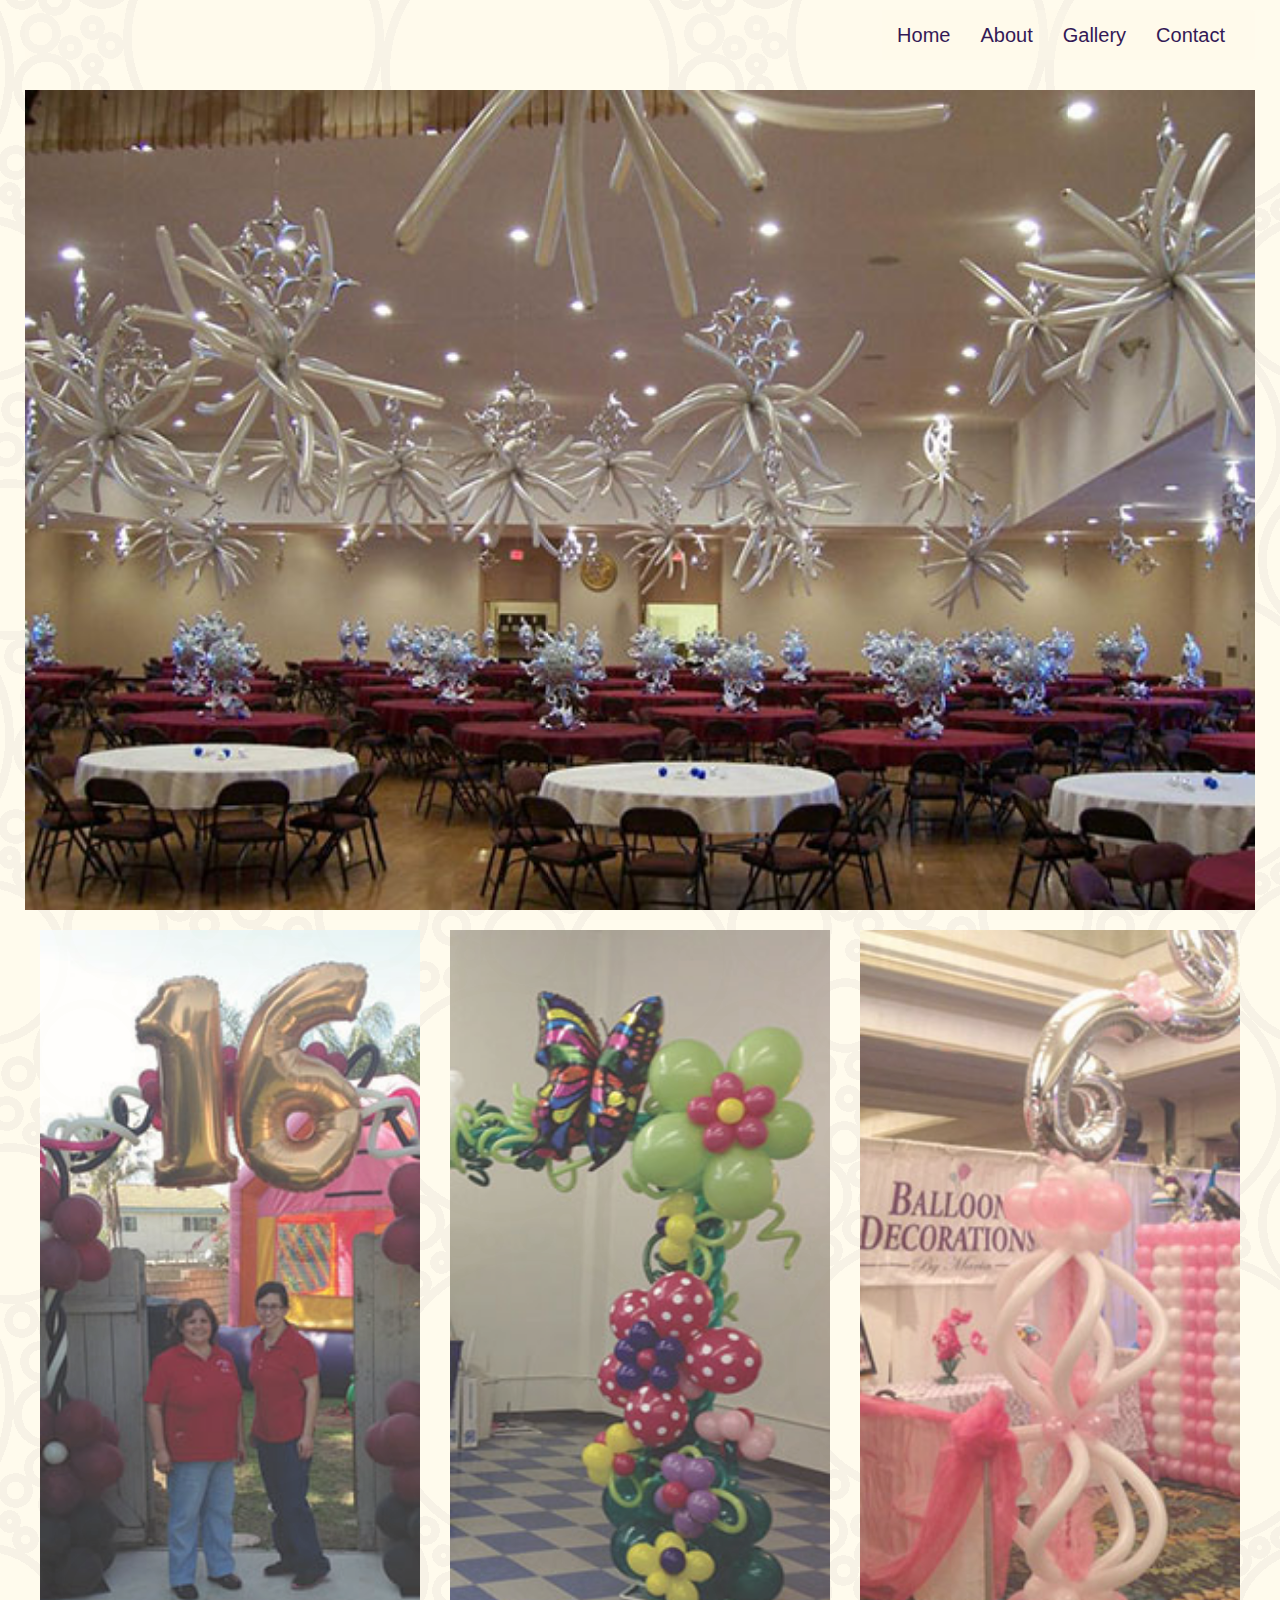
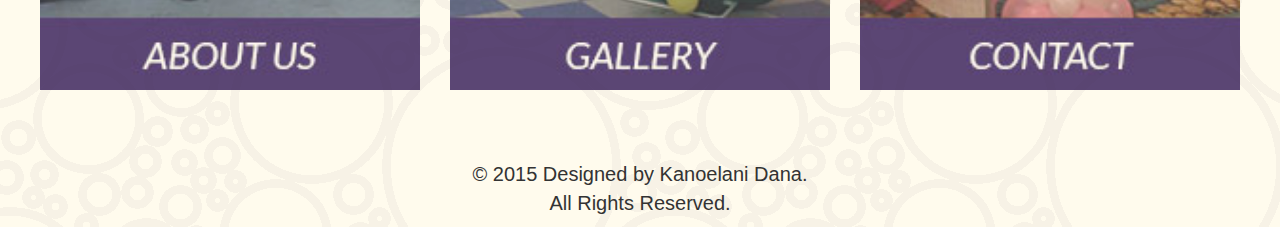
<file: index.html>
<!DOCTYPE html>
<html>
	<head>
		<title>Balloon Decorations By Maria</title>
		<meta name="viewport" content="width=device-width, initial-scale=1">
		<link rel="stylesheet" type="text/css" href="_css/bootstrap.min.css">
		<link rel="stylesheet" type="text/css" href="_css/styles.css">
	</head>
	<body>

	<div id="navigation" class="container-fluid">
			<header> 
			<nav class="navbar navbar-default">
			  <div class="container-fluid">
			    <!-- Brand and toggle get grouped for better mobile display -->
			    <div class="navbar-header">
			      <button type="button" class="navbar-toggle collapsed" data-toggle="collapse" data-target="#bs-example-navbar-collapse-1">
			        <span class="sr-only">Toggle navigation</span>
			        <span class="icon-bar"></span>
			        <span class="icon-bar"></span>
			        <span class="icon-bar"></span>
			      </button>
			    </div>

			    <!-- Collect the nav links, forms, and other content for toggling -->
			    <div class="collapse navbar-collapse" id="bs-example-navbar-collapse-1">
			      <ul class="nav navbar-nav navbar-right">
			        <li class="active"><a class="links" href="index.html">Home<span class="sr-only">(current)</span></a></li>
			        <li><a class="links" href="about.html">About</a></li>
			        <li><a class="links" href="gallery.html">Gallery</a></li>
			        <li><a class="links" href="contact.html">Contact</a></li>
			      
			      </ul>
			    </div><!-- /.navbar-collapse -->
			  </div><!-- /.container-fluid -->
			</nav>

			</header>
			<div id="main">
				<div id="carousel" class="carousel slide col-lg-10-offset-2" data-ride="carousel">
				  <!-- Wrapper for slides -->
					<div class="carousel-inner" role="listbox">
					    <div class="item active content">
					    	<img src="_img/winter.jpg" height="400" width="100%">
					    </div>
					    <div class="item content">
					    	<img src="_img/tropical_balloons.jpg" height="400" width="100%">
					    </div>
					    <div class="item content">
					    	<img src="_img/cinderella_theme.jpg" height="400" width="100%">
					    </div>
					    <div class="item content">
					    	<img src="_img/Pretty_In_Pink.jpg" height="400" width="100%">
					    </div>
					    <div class="item content">
					    	<img src="_img/balloon_decor.jpg" height="400" width="100%">
					    </div>
					    <div class="item content">
					    	<img src="_img/red_yellow_archway.jpg" height="400" width="100%">
					    </div>				
					</div>
				</div>

				<div class="row">
					<a href="about.html"><img class=" col-xs-4 col-sm-4 col-md-3-offset-2 col-lg-3-offset-1 images" src="_img/about.jpg" height="auto" width="30%"></a>
					<a href="gallery.html"><img class=" col-xs-4 col-sm-4 col-md-3-offset-2 col-lg-3-offset-1 images" src="_img/gallery.jpg" height="auto" width="30%"></a>
					<a href="contact"><img class=" col-xs-4 col-sm-4 col-md-3-offset-2 col-lg-3-offset-1 images" src="_img/contact.jpg" height="auto" width="30%"></a>
				</div>

				<footer class="col-xs-12 col-sm-12 col-md-12 col-lg-12">
					&copy; 2015 Designed by Kanoelani Dana. <br>All Rights Reserved.
				</footer>



			</div>
	</div>


		<script type="text/javascript" src="_js/jquery-1.11.2.min.js"></script>
		<script type="text/javascript" src="_js/bootstrap.min.js"></script>
		<script type="text/javascript" src="_js/author.js"></script>
	</body>
</html>
</file>
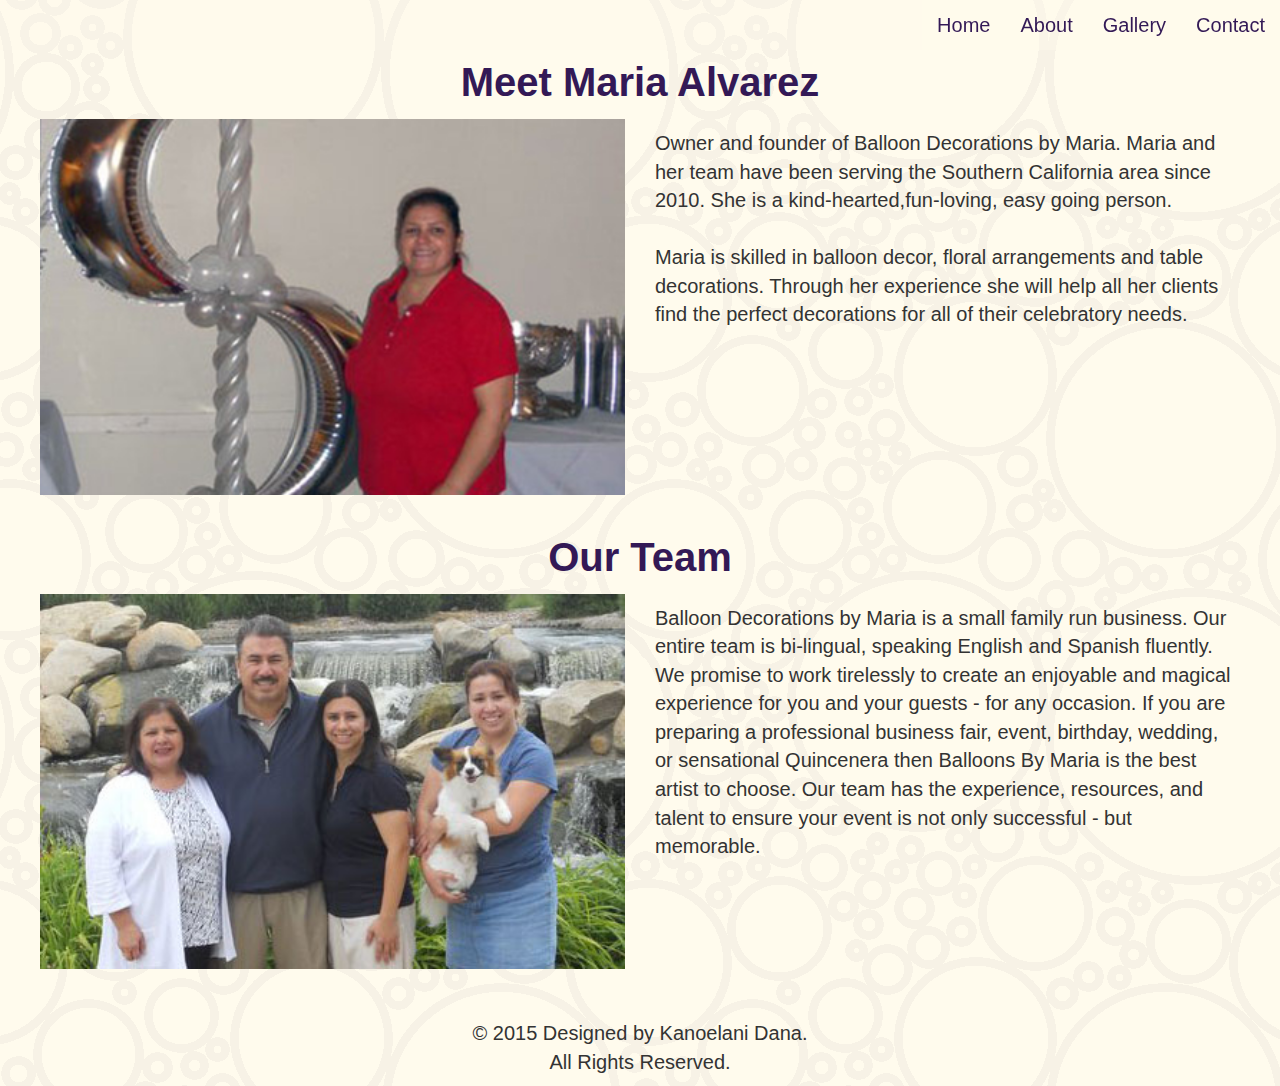
<file: about.html>
<!DOCTYPE html>
<html>
	<head>
		<title>Balloon Decorations By Maria</title>
		<meta name="viewport" content="width=device-width, initial-scale=1">
		<link rel="stylesheet" type="text/css" href="_css/bootstrap.min.css">
		<link rel="stylesheet" type="text/css" href="_css/styles.css">
	</head>
	<body>
		<div class="container-fluid">
			<header> 
			<nav class="navbar navbar-default navbar-fixed-top">
			  <div class="container-fluid">
			    <!-- Brand and toggle get grouped for better mobile display -->
			    <div class="navbar-header">
			      <button type="button" class="navbar-toggle collapsed" data-toggle="collapse" data-target="#bs-example-navbar-collapse-1">
			        <span class="sr-only">Toggle navigation</span>
			        <span class="icon-bar"></span>
			        <span class="icon-bar"></span>
			        <span class="icon-bar"></span>
			      </button>
			    </div>

			    <!-- Collect the nav links, forms, and other content for toggling -->
			    <div class="collapse navbar-collapse" id="bs-example-navbar-collapse-1">
			      <ul class="nav navbar-nav navbar-right">
			        <li class="active"><a class="links" href="index.html">Home <span class="sr-only">(current)</span></a></li>
			        <li><a class="links" href="about.html">About</a></li>
			        <li><a class="links" href="gallery.html">Gallery</a></li>
			        <li><a class="links" href="contact.html">Contact</a></li>
			      
			      </ul>
			    </div><!-- /.navbar-collapse -->
			  </div><!-- /.container-fluid -->
			</nav>				

			</header>
			<div id="main">
				<div class="row">
					<h1 class="col-xs-12 col-sm-12 col-md-12 col-lg-12">Meet Maria Alvarez</h1>
					<img class="col-xs-12 col-sm-6"src="_img/maria.jpg" width="50%">
					<p class="col-xs-12 col-sm-6">
						Owner and founder of Balloon Decorations by Maria. Maria and her team have been serving the Southern California area since 2010. She is a kind-hearted,fun-loving, easy going person. <br><br>Maria is skilled in balloon decor, floral arrangements and table decorations.  Through her experience she will help all her clients find the perfect decorations for all of their celebratory needs. 
					</p>
				</div>

				<div class="row">
					<h1 class="col-xs-12 col-sm-12 col-md-12 col-lg-12">Our Team</h1>
					<img class="col-xs-12 col-sm-6 "src="_img/family.jpg" width="50%">
					<p class="col-xs-12 col-sm-6 ">
						Balloon Decorations by Maria is a small family run business. Our entire team is bi-lingual, speaking English and Spanish fluently. We promise to work tirelessly to create an enjoyable and magical experience for you and your guests - for any occasion. 

						If you are preparing a professional business fair, event, birthday, wedding, or sensational Quincenera then Balloons By Maria is the best artist to choose. Our team has the experience, resources, and talent to ensure your event is not only 
						successful - but memorable.  
					</p>
				</div>


				<footer class="col-xs-12 col-sm-12 col-md-12 col-lg-12">
					&copy; 2015 Designed by Kanoelani Dana. <br>All Rights Reserved.
				</footer>

			</div>
		</div>
		<script type="text/javascript" src="_js/jquery-1.11.2.min.js"></script>
		<script type="text/javascript" src="_js/bootstrap.min.js"></script>
		<script type="text/javascript" src="_js/author.js">
	
		</script>

	</body>
</html>
</file>
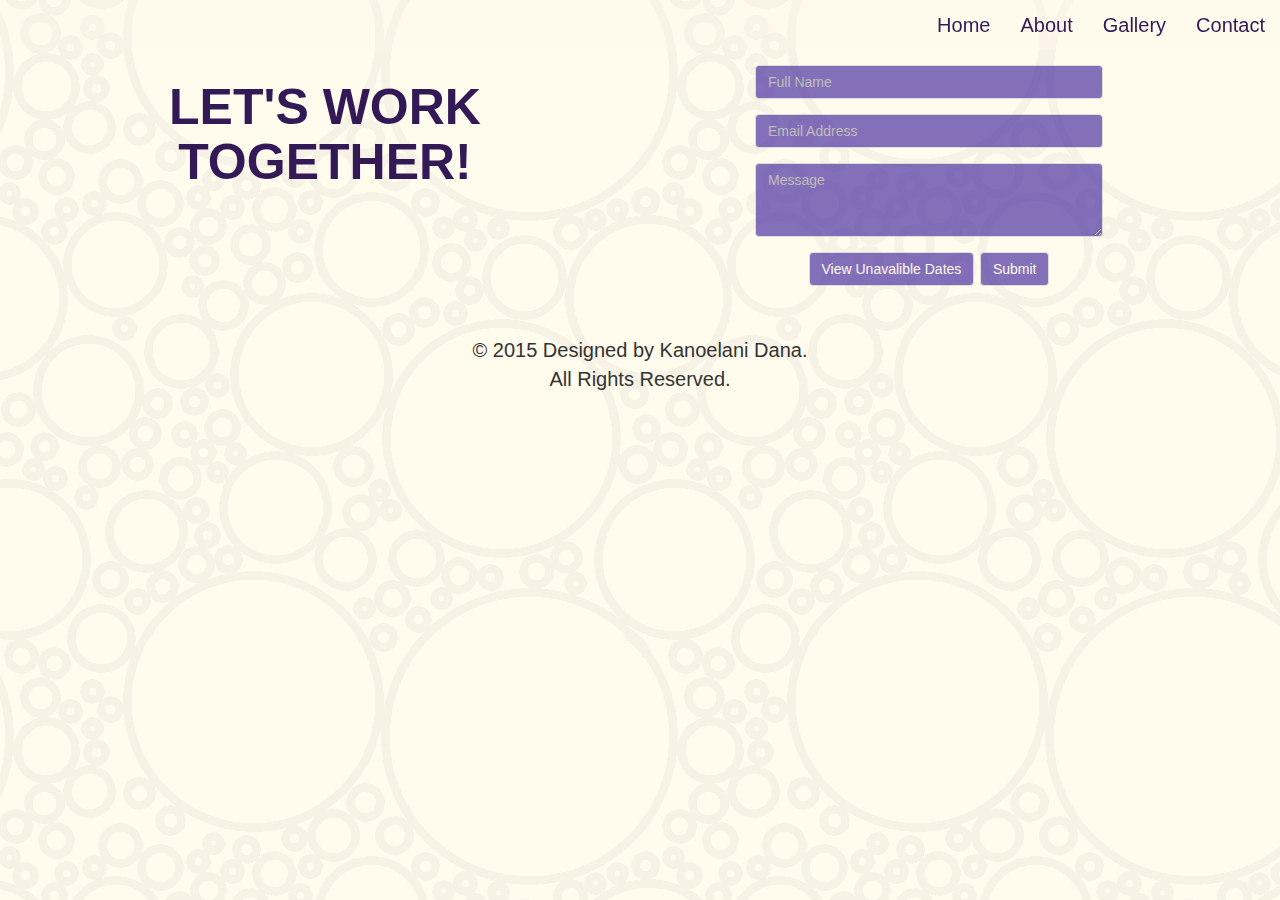
<file: contact.html>
<!DOCTYPE html>
<html>
	<head>
		<title>Balloon Decorations By Maria</title>
		<meta name="viewport" content="width=device-width, initial-scale=1">
		<link rel="stylesheet" type="text/css" href="_css/bootstrap.min.css">
		<link rel="stylesheet" type="text/css" href="_css/styles.css">
	</head>
	<body>
		<div id="container-fluid">
			<header> 
			<nav class="navbar navbar-default navbar-fixed-top">
			  <div class="container-fluid">
			    <!-- Brand and toggle get grouped for better mobile display -->
			    <div class="navbar-header">
			      <button type="button" class="navbar-toggle collapsed" data-toggle="collapse" data-target="#bs-example-navbar-collapse-1">
			        <span class="sr-only">Toggle navigation</span>
			        <span class="icon-bar"></span>
			        <span class="icon-bar"></span>
			        <span class="icon-bar"></span>
			      </button>
			    </div>

			    <!-- Collect the nav links, forms, and other content for toggling -->
			    <div class="collapse navbar-collapse" id="bs-example-navbar-collapse-1">
			      <ul class="nav navbar-nav navbar-right">
			        <li class="active"><a class="links" href="index.html">Home <span class="sr-only">(current)</span></a></li>
			        <li><a class="links" href="about.html">About</a></li>
			        <li><a class="links" href="gallery.html">Gallery</a></li>
			        <li><a class="links" href="contact.html">Contact</a></li>
			      
			      </ul>
			    </div><!-- /.navbar-collapse -->
			  </div><!-- /.container-fluid -->
			</nav>				
  
			</header>
			<div id="main">
				
				<h1 id="lastWords" class="col-xs-12 col-sm-6 col-md-6 col-lg-4-offeset-1" >Let's Work Together!</h1>

				<div id="contactForm" class="row">
					<div id="form" class="col-xs-12 col-sm-6 col-md-6 col-lg-4 contact">
						<form id="cForm">
						  <div class="form-group">
						    <input type="email" class="form-control" id="exampleInputEmail1" placeholder="Full Name">
						  </div> 
						  <div class="form-group">
						    <input type="email" class="form-control" id="exampleInputEmail1" placeholder="Email Address">
						  </div>
						  <div class="form-group">
						    <textarea class="form-control" placeholder="Message" rows="3"></textarea>
						  </div>
						<a class="btn btn-default" data-toggle="collapse" href="#collapseExample" aria-expanded="false" aria-controls="collapseExample">
						  View Unavalible Dates
						</a>
						<div class="collapse" id="collapseExample">
						  <div class="well">
							    <h2>Unavalible Dates</h2>
							    <li>Jun. 25, 2015</li>
							    <li>Aug. 30, 2015</li>
							    <li>Oct. 08, 2015</li>
							    <li>Dec. 25, 2015</li>
						  </div>
						</div>	
						<a tabindex="0" class="btn submit btn-default" role="button" data-toggle="popover" data-trigger="focus" data-content="Email sent successfully!">Submit</a>						  
						</form>
					</div>					
				</div>
				<footer class="col-xs-12 col-sm-12 col-md-12 col-lg-12">
					&copy; 2015 Designed by Kanoelani Dana. <br>All Rights Reserved.
				</footer>

			</div>
		</div>
		<script type="text/javascript" src="_js/jquery-1.11.2.min.js"></script>
		<script type="text/javascript" src="_js/bootstrap.min.js"></script>
		<script type="text/javascript" src="_js/author.js"></script>
<script type="text/javascript">
function sent_message() {
	$('.submit').popover('show')
}
$('.submit').click(sent_message);

$('#collapseExample').collapse({
  toggle: false
})
</script>
	</body>
</html>
</file>
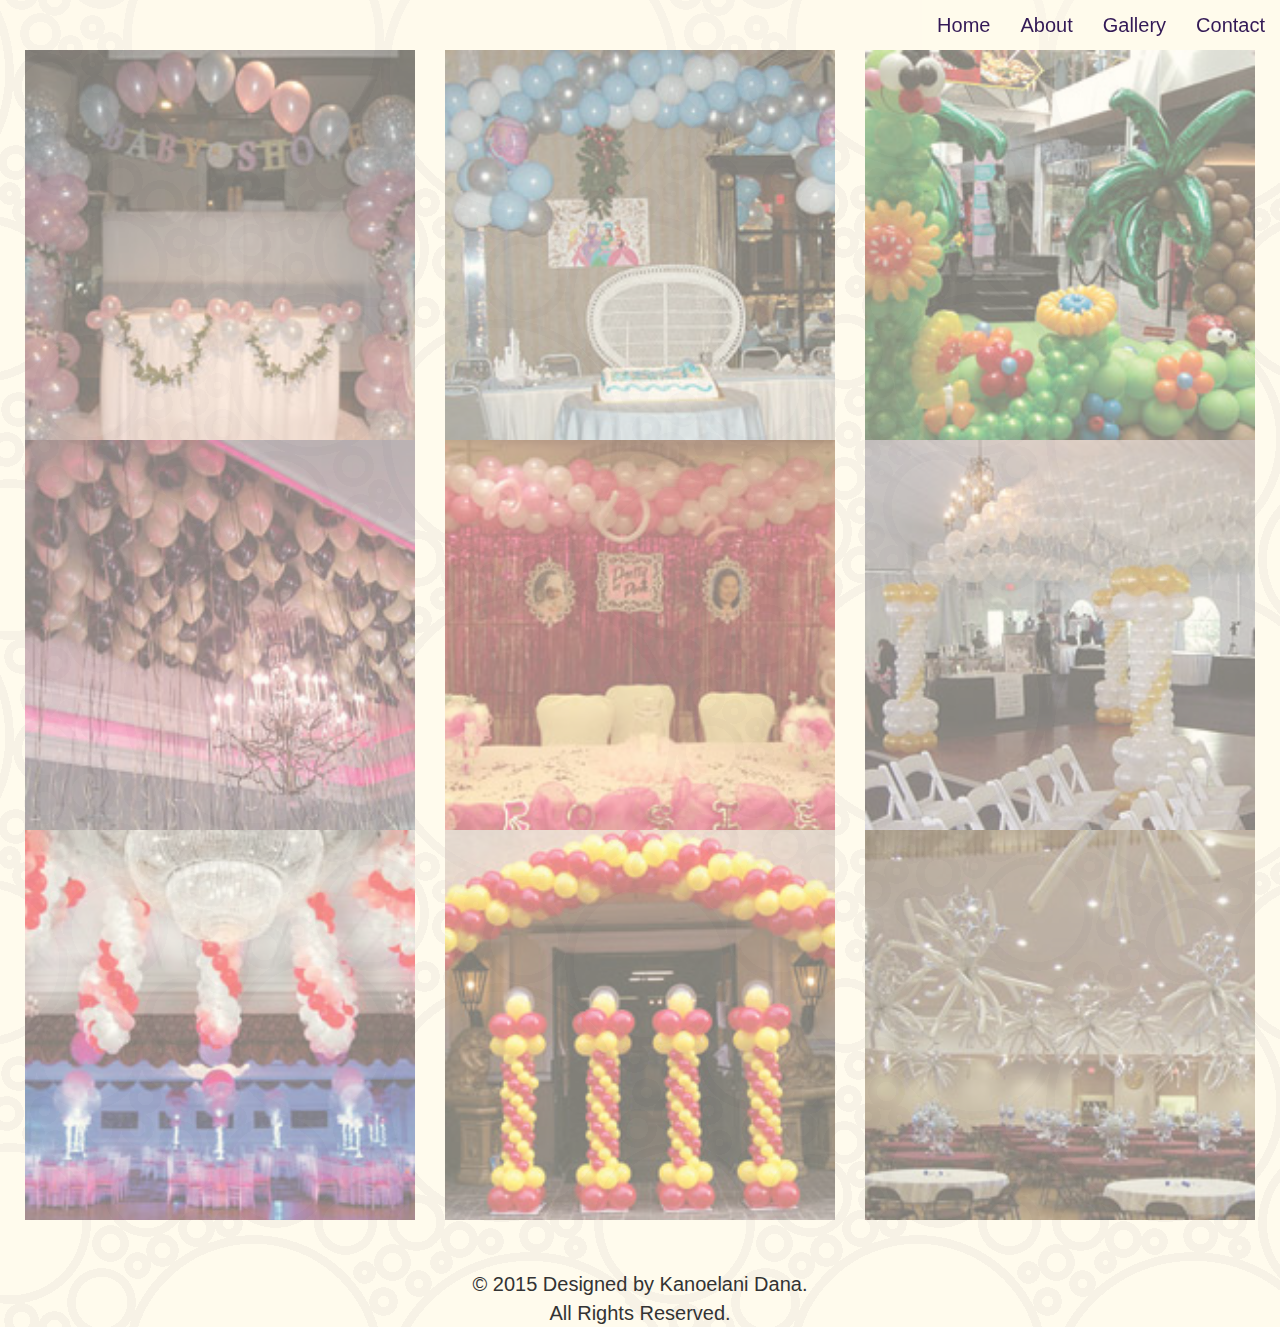
<file: gallery.html>
<!DOCTYPE html>
<html>
	<head>
		<title>Balloon Decorations By Maria</title>
		<meta name="viewport" content="width=device-width, initial-scale=1">
		<link rel="stylesheet" type="text/css" href="_css/bootstrap.min.css">
		<link rel="stylesheet" type="text/css" href="_css/styles.css">
	</head>
	<body>
		<div id="container-fluid">
			<header> 
			<nav class="navbar navbar-default navbar-fixed-top">
			  <div class="container-fluid">
			    <!-- Brand and toggle get grouped for better mobile display -->
			    <div class="navbar-header">
			      <button type="button" class="navbar-toggle collapsed" data-toggle="collapse" data-target="#bs-example-navbar-collapse-1">
			        <span class="sr-only">Toggle navigation</span>
			        <span class="icon-bar"></span>
			        <span class="icon-bar"></span>
			        <span class="icon-bar"></span>
			      </button>
			    </div>

			    <!-- Collect the nav links, forms, and other content for toggling -->
			    <div class="collapse navbar-collapse" id="bs-example-navbar-collapse-1">
			      <ul class="nav navbar-nav navbar-right">
			        <li class="active"><a class="links" href="index.html">Home <span class="sr-only">(current)</span></a></li>
			        <li><a class="links" href="about.html">About</a></li>
			        <li><a class="links" href="gallery.html">Gallery</a></li>
			        <li><a class="links" href="contact.html">Contact</a></li>
			      
			      </ul>
			    </div><!-- /.navbar-collapse -->
			  </div><!-- /.container-fluid -->
			</nav>				

			</header>
			<div id="main">
						
				<div class="row col-xs-4 col-sm-4 col-md-4 col-lg-4">
					<a data-toggle="modal" data-target="#baby_shower_model">
					<img src="_img/_thumbnails/baby_shower.jpg" height="auto" width="100%"class="img-responsive">
					</a>
					<div class="modal fade" id="baby_shower_model" tabindex="-1" role="dialog" aria-labelledby="myModalLabel" aria-hidden="true">
					<div class="modal-dialog">
					    <div class="modal-content">
					     <div class="modal-header">
					        <h4 class="modal-title" id="myModalLabel">Baby Shower</h4>
					      </div>
					      <div class="modal-body">
					        <img src="_img/blue_pink_babyshower.jpg" height="auto" width="100%">
					      </div>
					    </div>
					  </div>
					</div>

					<a data-toggle="modal" data-target="#balloon_decor_model">
					<img src="_img/_thumbnails/balloon_decor.jpg" height="auto" width="100%"class="img-responsive">
					</a>
					<div class="modal fade" id="balloon_decor_model" tabindex="-1" role="dialog" aria-labelledby="myModalLabel" aria-hidden="true">
					<div class="modal-dialog">
					    <div class="modal-content">
					     <div class="modal-header">
					        <h4 class="modal-title" id="myModalLabel">Balloon Decor</h4>
					      </div>
					      <div class="modal-body">
					        <img src="_img/balloon_decor.jpg" height="auto" width="100%">
					      </div>
					    </div>
					  </div>
					</div>

					<a data-toggle="modal" data-target="#celebration_model">
					<img src="_img/_thumbnails/celebration.jpg" height="auto" width="100%"class="img-responsive">
					</a>
					<div class="modal fade" id="celebration_model" tabindex="-1" role="dialog" aria-labelledby="myModalLabel" aria-hidden="true">
					<div class="modal-dialog">
					    <div class="modal-content">
						    <div class="modal-header">
						        <h4 class="modal-title" id="myModalLabel">Large Event</h4>
						    	</div>
						    		<div class="modal-body">
						       			<img src="_img/celebration.jpg" height="auto" width="100%">
						    		</div>
						    	</div>
						  </div>
						</div>				
					</div>
					</div>

					<div class="col-xs-4 col-sm-4 col-md-4 col-lg-4 row">

					<a data-toggle="modal" data-target="#cinderella_model">
					<img src="_img/_thumbnails/cinderella_theme.jpg" height="auto" width="100%"class="img-responsive">
					</a>
					<div class="modal fade" id="cinderella_model" tabindex="-1" role="dialog" aria-labelledby="myModalLabel" aria-hidden="true">
					<div class="modal-dialog">
					    <div class="modal-content">
					     <div class="modal-header">
					        <h4 class="modal-title" id="myModalLabel">Cinderella Theme Arch</h4>
					      </div>
					      <div class="modal-body">
					        <img src="_img/cinderella_theme.jpg" height="auto" width="100%">
					      </div>
					    </div>
					  </div>
					</div>

					<a data-toggle="modal" data-target="#pink_model">
					<img src="_img/_thumbnails/Pretty_In_Pink.jpg" height="auto" width="100%"class="img-responsive">
					</a>
					<div class="modal fade" id="pink_model" tabindex="-1" role="dialog" aria-labelledby="myModalLabel" aria-hidden="true">
					<div class="modal-dialog">
					    <div class="modal-content">
					     <div class="modal-header">
					        <h4 class="modal-title" id="myModalLabel">Pretty In Pink Celebration</h4>
					      </div>
					      <div class="modal-body">
					        <img src="_img/Pretty_In_Pink.jpg" height="auto" width="100%">
					      </div>
					    </div>
					  </div>
					</div>

					<a data-toggle="modal" data-target="#red_yellow_model">
					<img src="_img/_thumbnails/red_yellow_arch.jpg" height="auto" width="100%"class="img-responsive">
					</a>
					<div class="modal fade" id="red_yellow_model" tabindex="-1" role="dialog" aria-labelledby="myModalLabel" aria-hidden="true">
					<div class="modal-dialog">
					    <div class="modal-content">
					     <div class="modal-header">
					        <h4 class="modal-title" id="myModalLabel">Red & Yellow Arch</h4>
					      </div>
					      <div class="modal-body">
					        <img src="_img/red_yellow_archway.jpg" height="auto" width="100%">
					      </div>
					    </div>
					  </div>
					</div>	
					
				</div>

				<div class="col-xs-4 col-sm-4 col-md-4 col-lg-4 row">
					
					<a data-toggle="modal" data-target="#tropical_model">
					<img src="_img/_thumbnails/tropical_balloons.jpg" height="auto" width="100%"class="img-responsive">
					</a>
					<div class="modal fade" id="tropical_model" tabindex="-1" role="dialog" aria-labelledby="myModalLabel" aria-hidden="true">
					<div class="modal-dialog">
					    <div class="modal-content">
					     <div class="modal-header">
					        <h4 class="modal-title" id="myModalLabel">Tropical Balloons</h4>
					      </div>
					      <div class="modal-body">
					        <img src="_img/tropical_balloons.jpg" height="auto" width="100%">
					      </div>
					    </div>
					  </div>
					</div>

					<a data-toggle="modal" data-target="#white_gold_model">
					<img src="_img/_thumbnails/white_and_gold_wedding.jpg" height="auto" width="100%"class="img-responsive">
					</a>
					<div class="modal fade" id="white_gold_model" tabindex="-1" role="dialog" aria-labelledby="myModalLabel" aria-hidden="true">
					<div class="modal-dialog">
					    <div class="modal-content">
					     <div class="modal-header">
					        <h4 class="modal-title" id="myModalLabel">White & Gold Wedding</h4>
					      </div>
					      <div class="modal-body">
					        <img src="_img/white_gold_wedding.jpg" height="auto" width="100%">
					      </div>
					    </div>
					  </div>
					</div>

					<a data-toggle="modal" data-target="#winter_model">
					<img src="_img/_thumbnails/winter.jpg" height="auto" width="100%"class="img-responsive">
					</a>
					<div class="modal fade" id="winter_model" tabindex="-1" role="dialog" aria-labelledby="myModalLabel" aria-hidden="true">
					<div class="modal-dialog">
					    <div class="modal-content">
					     <div class="modal-header">
					        <h4 class="modal-title" id="myModalLabel">Winter Party</h4>
					      </div>
					      <div class="modal-body">
					        <img src="_img/winter.jpg" height="auto" width="100%">
					      </div>
					    </div>
					  </div>
					</div>
				</div>
			</div>








				<footer class="col-xs-12 col-sm-12 col-md-12 col-lg-12">
					&copy; 2015 Designed by Kanoelani Dana. <br>All Rights Reserved.
				</footer>

			</div>
		</div>
		<script type="text/javascript" src="_js/jquery-1.11.2.min.js"></script>
		<script type="text/javascript" src="_js/bootstrap.min.js"></script>
		<script type="text/javascript" src="_js/author.js"></script>
	</body>
</html>
</file>
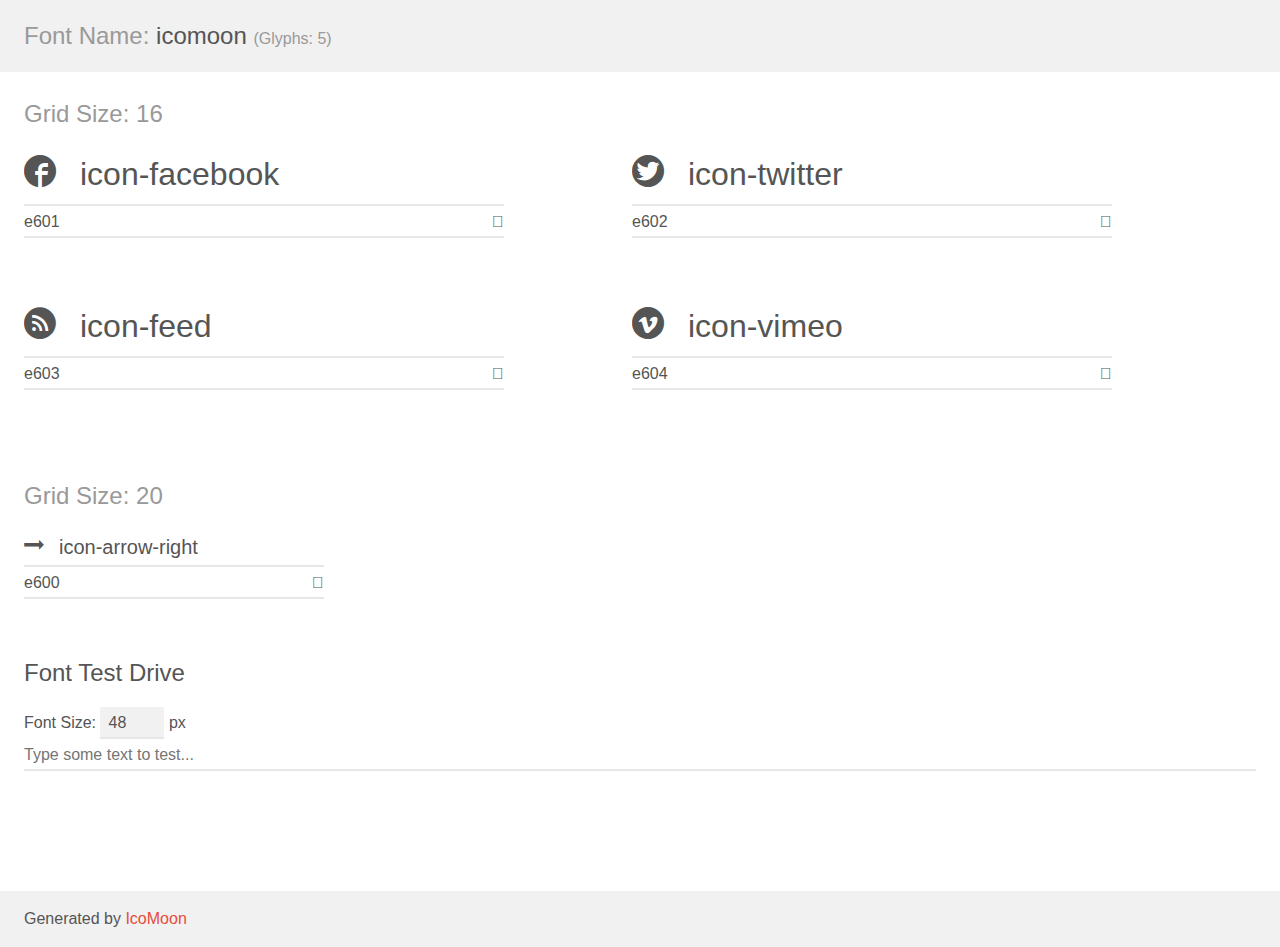
<file: _fonts/icomoon/demo.html>
<!doctype html>
<html>
<head>
	<meta charset="utf-8">
	<title>IcoMoon Demo</title>
	<meta name="description" content="An Icon Font Generated By IcoMoon.io">
	<meta name="viewport" content="width=device-width">
	<link rel="stylesheet" href="demo-files/demo.css">
	<link rel="stylesheet" href="style.css"></head>
<body>
	<div class="bgc1 clearfix">
		<h1 class="mhmm mvm"><span class="fgc1">Font Name:</span> icomoon <small class="fgc1">(Glyphs:&nbsp;5)</small></h1>
	</div>
	<div class="clearfix mhl ptl">
		<h1 class="mvm mtn fgc1">Grid Size: 16</h1>
		<div class="glyph fs1">
			<div class="clearfix bshadow0 pbs">
				<span class="icon-facebook">
				
				</span>
				<span class="mls"> icon-facebook</span>
			</div>
			<fieldset class="fs0 size1of1 clearfix hidden-false">
				<input type="text" readonly value="e601" class="unit size1of2" />
				<input type="text" maxlength="1" readonly value="&#xe601;" class="unitRight size1of2 talign-right" />
			</fieldset>
			<div class="fs0 bshadow0 clearfix hidden-true">
				<span class="unit pvs fgc1">liga: </span>
				<input type="text" readonly value="" class="liga unitRight" />
			</div>
		</div>
		<div class="glyph fs1">
			<div class="clearfix bshadow0 pbs">
				<span class="icon-twitter">
				
				</span>
				<span class="mls"> icon-twitter</span>
			</div>
			<fieldset class="fs0 size1of1 clearfix hidden-false">
				<input type="text" readonly value="e602" class="unit size1of2" />
				<input type="text" maxlength="1" readonly value="&#xe602;" class="unitRight size1of2 talign-right" />
			</fieldset>
			<div class="fs0 bshadow0 clearfix hidden-true">
				<span class="unit pvs fgc1">liga: </span>
				<input type="text" readonly value="" class="liga unitRight" />
			</div>
		</div>
		<div class="glyph fs1">
			<div class="clearfix bshadow0 pbs">
				<span class="icon-feed">
				
				</span>
				<span class="mls"> icon-feed</span>
			</div>
			<fieldset class="fs0 size1of1 clearfix hidden-false">
				<input type="text" readonly value="e603" class="unit size1of2" />
				<input type="text" maxlength="1" readonly value="&#xe603;" class="unitRight size1of2 talign-right" />
			</fieldset>
			<div class="fs0 bshadow0 clearfix hidden-true">
				<span class="unit pvs fgc1">liga: </span>
				<input type="text" readonly value="" class="liga unitRight" />
			</div>
		</div>
		<div class="glyph fs1">
			<div class="clearfix bshadow0 pbs">
				<span class="icon-vimeo">
				
				</span>
				<span class="mls"> icon-vimeo</span>
			</div>
			<fieldset class="fs0 size1of1 clearfix hidden-false">
				<input type="text" readonly value="e604" class="unit size1of2" />
				<input type="text" maxlength="1" readonly value="&#xe604;" class="unitRight size1of2 talign-right" />
			</fieldset>
			<div class="fs0 bshadow0 clearfix hidden-true">
				<span class="unit pvs fgc1">liga: </span>
				<input type="text" readonly value="" class="liga unitRight" />
			</div>
		</div>
	</div>
	<div class="clearfix mhl ptl">
		<h1 class="mvm mtn fgc1">Grid Size: 20</h1>
		<div class="glyph fs2">
			<div class="clearfix bshadow0 pbs">
				<span class="icon-arrow-right">
				
				</span>
				<span class="mls"> icon-arrow-right</span>
			</div>
			<fieldset class="fs0 size1of1 clearfix hidden-false">
				<input type="text" readonly value="e600" class="unit size1of2" />
				<input type="text" maxlength="1" readonly value="&#xe600;" class="unitRight size1of2 talign-right" />
			</fieldset>
			<div class="fs0 bshadow0 clearfix hidden-true">
				<span class="unit pvs fgc1">liga: </span>
				<input type="text" readonly value="" class="liga unitRight" />
			</div>
		</div>
	</div>

	<!--[if gt IE 8]><!-->
	<div class="mhl clearfix mbl">
		<h1>Font Test Drive</h1>
		<label>
			Font Size: <input id="fontSize" type="number" class="textbox0 mbm"
			min="8" value="48" />
			px
		</label>
		<input id="testText" type="text" class="phl size1of1 mvl"
		placeholder="Type some text to test..." value=""/>
		</label>
		<div id="testDrive" class="icon-">&nbsp;
		</div>
	</div>
	<!--<![endif]-->
	<div class="bgc1 clearfix">
		<p class="mhl">Generated by <a href="https://icomoon.io/app">IcoMoon</a></p>
	</div>

	<script src="demo-files/demo.js"></script>
</body>
</html>
</file>
<file: _css/styles.css>
@import url(../_fonts/icomoon/style.css);

* {
	font-family: helvetica,arial,sans-serif;

	-webkit-box-sizing: border-box;
	-moz-box-sizing: border-box;
	box-sizing: border-box;


}
body {
	background-color: #fffbed;
	background-image: url(../_img/tile2.png);
}

/*---------------------
| Container
---------------------*/
#container-fluid {
	text-align: center;
	margin: 0px;


}
	
/*---------------------
| Header
---------------------*/
#main {
	margin-top: 30px;
	
}


/*---------------------
| Nav
---------------------*/
/*a.sm {
	font-size: 20px;
	color: red;

	margin-left: 0px;
	margin-right: 0px;
	padding: 0px;
}*/

.navbar a {
	line-height: 50px;
}
.navbar {
	background-color: rgba(255, 251, 237, .2);
	box-shadow: none;
	border: none;
	border-radius: none;

}
.navbar-default .navbar-toggle {
	border-color: #331956;
}
.navbar-default .navbar-toggle .icon-bar {
	color: #fffbed;
	background-color: #331956;
}
.links {
	background-color: rgba(255, 251, 237, .2)!important;
	color: #331956 !important;
}
.links:hover, .links:focus {
	background-color: #331956 !important;
	color: #fffbed !important;
}

/*.collapsed:hover {
	background-color: rgba(255, 251, 237, .2);
}
*/
/*---------------------
| Carousel
---------------------*/
#carousel {
/*	margin-top: 20px;*/
	margin-bottom: 20px;
}


/*---------------------
| Body Navigation
---------------------*/
.images{
	margin-bottom: 20px;

	margin-left: auto;
	margin-right: auto;
	opacity: .8;

}
.images:hover {
	margin-bottom: 20px;
	opacity: 1;

}

/*---------------------
| About Page
---------------------*/
h1 {
	margin-top: 20px;
	font-size: 20px;
}
p {
	margin-top: 10px;
}

/*---------------------
| Gallery
---------------------*/

.img-responsive {
	opacity: .5;
	text-align: center;

	margin: 0px;
}
.img-responsive:hover {
	opacity: 1;
}
.modal-header, .modal-body {
	background-color: #fffbed;
	color: #331598;
}
.modal-header {
	font-style: italic;
}

.row {
	margin-left: auto;
	margin-right: auto;
	margin-top: 20px;
}

/*---------------------
| Contact
---------------------*/

.form-control {
	color: #fffbed;
	background-color: #331598;
	opacity: .6;
}
.btn-default {
	color:#fffbed;
	background-color: #331598;
	opacity: .6;

}
.btn-default:hover{
	color: #fffbed;
	background-color: #331598;
	opacity: 1;
}
.form-group {
	color: #fffbed;
	margin-top: 10px;
}
#lastWords {
	text-align: center;
	font-size: 23px;
	margin-right: auto;
	margin-left: auto;
	color: #331956;
	text-transform: uppercase;

	margin-top: 50px;
	margin-bottom: -30px;

}
.contact {
	margin-top: 25px;
}
#contactForm {
	width: 90%;
}
#cForm {

}
/*---------------------
| Footer
---------------------*/
footer {
	margin-top: 50px;
	text-align: center;
}

/*---------------------
| Media Queries 
---------------------*/
/*Custom, iPhone Retina*/
@media only screen and (min-width : 320px) {
	h1 {
		font-size: 20px;
		color: #331956;
		font-weight: bold;
		text-align: center;
		margin-bottom: 15px;
	}
	p {
		
	}
	#lastWords {
		font-size: 20px;
	}
}
/*Extra Small Devices, Phones*/
@media only screen and (min-width : 480px) {
	body {
		font-size: 15px;
	}
	h1 {
		font-size: 30px;
		color: #331956;
		font-weight: bold;
		text-align: center;
		margin-bottom: 15px;
	}
	p {
		font-size: 20px;
	}
	img {
		margin-bottom: 0px;
	}
	#lastWords {
		font-size: 35px;
		margin-bottom: 3px;
	}
/*Small Devices, Tablets*/
@media only screen and (min-width : 768px) {
	body {
		font-size: 20px;
		margin: 10px;
	}
	h1 {
		font-size: 30px;
		color: #331956;
		font-weight: bold;
		text-align: center;
		margin-bottom: 15px;
	}
	p {
		font-size: 15px;
		
	}
	img {
		width: 100%;
	}
	#lastWords {
		font-size: 40px;
	}

}
/*Medium Devices, Desktops*/
@media only screen and (min-width : 992px) {
	h1 {
		font-size: 35px;
		color: #331956;
		font-weight: bold;
		text-align: center;
		margin-bottom: 15px;
	}
	p {
		font-size: 20px;
		
	}
	#lastWords {
		font-size: 50px;

	}
}
/* Large Devices, Wide Screens*/
@media only screen and (min-width : 1200px) {
	h1 {
		font-size: 40px;
		color: #331956;
		font-weight: bold;
		text-align: center;
		margin-bottom: 15px;
	}
	p {
		
	}
	#lastWords {
		font-size: 50px;
		margin-right: 100px;
	}
}

.well {
	background-color: #fffbed;
	margin-top: 10px;
	border: none;

	color: #331956;
	font-family: 'Lato', sans-serif;
}
.well h2 {
	font-size: 22px;
	margin-top: 0px;
	font-weight: bold;
}
.well li {
	font-style: italic;
}
</file>
<file: _fonts/icomoon/demo-files/demo.css>
body {
	padding: 0;
	margin: 0;
	font-family: sans-serif;
	font-size: 1em;
	line-height: 1.5;
	color: #555;
	background: #fff;
}
h1 {
	font-size: 1.5em;
	font-weight: normal;
}
small {
	font-size: .66666667em;
}
a {
	color: #e74c3c;
	text-decoration: none;
}
a:hover, a:focus {
	box-shadow: 0 1px #e74c3c;
}
.bshadow0, input {
	box-shadow: inset 0 -2px #e7e7e7;
}
input:hover {
	box-shadow: inset 0 -2px #ccc;
}
input, fieldset {
	font-size: 1em;
	margin: 0;
	padding: 0;
	border: 0;
}
input {
	color: inherit;
	line-height: 1.5;
	height: 1.5em;
	padding: .25em 0;
}
input:focus {
	outline: none;
	box-shadow: inset 0 -2px #449fdb;
}
.glyph {
	font-size: 16px;
	width: 15em;
	padding-bottom: 1em;
	margin-right: 4em;
	margin-bottom: 1em;
	float: left;
	overflow: hidden;
}
.liga {
	width: 80%;
	width: calc(100% - 2.5em);
}
.talign-right {
	text-align: right;
}
.talign-center {
	text-align: center;
}
.bgc1 {
	background: #f1f1f1;
}
.fgc1 {
	color: #999;
}
.fgc0 {
	color: #000;
}
p {
	margin-top: 1em;
	margin-bottom: 1em;
}
.mvm {
	margin-top: .75em;
	margin-bottom: .75em;
}
.mtn {
	margin-top: 0;
}
.mtl, .mal {
	margin-top: 1.5em;
}
.mbl, .mal {
	margin-bottom: 1.5em;
}
.mal, .mhl {
	margin-left: 1.5em;
	margin-right: 1.5em;
}
.mhmm {
	margin-left: 1em;
	margin-right: 1em;
}
.mls {
	margin-left: .25em;
}
.ptl {
	padding-top: 1.5em;
}
.pbs, .pvs {
	padding-bottom: .25em;
}
.pvs, .pts {
	padding-top: .25em;
}
.unit {
	float: left;
}
.unitRight {
	float: right;
}
.size1of2 {
	width: 50%;
}
.size1of1 {
	width: 100%;
}
.clearfix:before, .clearfix:after {
	content: " ";
	display: table;
}
.clearfix:after {
	clear: both;
}
.hidden-true {
	display: none;
}
.textbox0 {
	width: 3em;
	background: #f1f1f1;
	padding: .25em .5em;
	line-height: 1.5;
	height: 1.5em;
}
#testDrive {
	display: block;
	padding-top: 24px;
	line-height: 1.5;
}
.fs0 {
	font-size: 16px;
}
.fs1 {
	font-size: 32px;
}
.fs2 {
	font-size: 20px;
}
</file>
<file: _fonts/icomoon/style.css>
@font-face {
	font-family: 'icomoon';
	src:url('fonts/icomoon.eot?2o4qh2');
	src:url('fonts/icomoon.eot?#iefix2o4qh2') format('embedded-opentype'),
		url('fonts/icomoon.woff?2o4qh2') format('woff'),
		url('fonts/icomoon.ttf?2o4qh2') format('truetype'),
		url('fonts/icomoon.svg?2o4qh2#icomoon') format('svg');
	font-weight: normal;
	font-style: normal;
}

[class^="icon-"], [class*=" icon-"] {
	font-family: 'icomoon';
	speak: none;
	font-style: normal;
	font-weight: normal;
	font-variant: normal;
	text-transform: none;
	line-height: 1;

	/* Better Font Rendering =========== */
	-webkit-font-smoothing: antialiased;
	-moz-osx-font-smoothing: grayscale;
}

.icon-facebook:before {
	content: "\e601";
}

.icon-twitter:before {
	content: "\e602";
}

.icon-feed:before {
	content: "\e603";
}

.icon-vimeo:before {
	content: "\e604";
}

.icon-arrow-right:before {
	content: "\e600";
}
</file>
